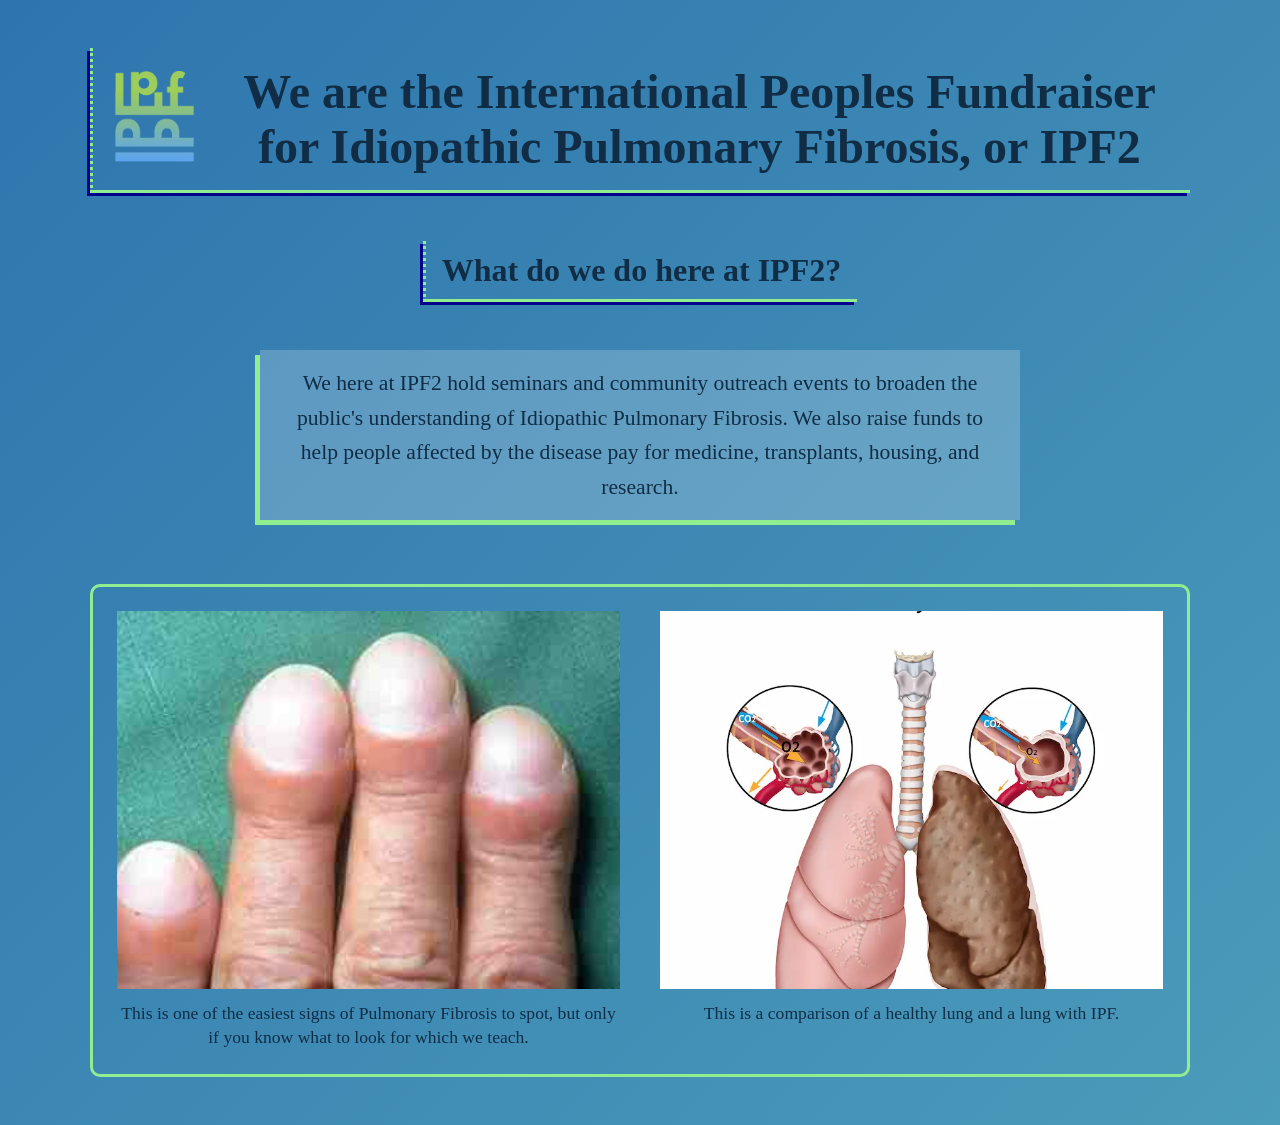
<file: index.html>
<!DOCTYPE html>
<html class="page">
<head class="page-head">
    <meta class="viewport-meta" name="viewport" content="width=device-width, initial-scale=1.0">
    <meta class="description-meta" name="description" content="The International Peoples Fundraiser for Idiopathic Pulmonary Fibrosis.">
    <title class="page-title">IPF2</title>
    <link class="stylesheet-link" rel="stylesheet" href="styles.css">
</head>

<body class="Main-meat">

    <main class="page-content">
    <h1 class="name"><img class="logo" src="images/Copy of IPF.png" alt="IPF2 logo">We are the International Peoples Fundraiser for Idiopathic Pulmonary Fibrosis, or IPF2</h1>
    <h2 class="what-we-do">What do we do here at IPF2?</h2>
    <p class="telling-what-we-do">We here at IPF2 hold seminars and community outreach events to broaden the public's understanding of Idiopathic Pulmonary Fibrosis. We also raise funds to help people affected by the disease pay for medicine, transplants, housing, and research.</p>
    <div class="image-row">
        <figure class="image-column">
            <img class="content-image" src="images/Clubbing_of_fingers_in_IPF.jpg" alt="Photo of clubbed fingers">
            <figcaption class="image-caption">This is one of the easiest signs of Pulmonary Fibrosis to spot, but only if you know what to look for which we teach.</figcaption>
        </figure>
        <figure class="image-column">
            <img class="content-image" src="images/Pulmonary Fibrosis.webp" alt="Photo of healthy and IPF infected lungs">
            <figcaption class="image-caption">This is a comparison of a healthy lung and a lung with IPF.</figcaption>
        </figure>
    </div>
    </main>



</body>
</html>
</file>
<file: styles.css>
:root {
    color-scheme: light;
    font-family: Georgia, "Times New Roman", serif;
    background-color: #2e75ae;
}

* {
    box-sizing: border-box;
}

.page {
    min-width: 320px;
}

.Main-meat {
    min-height: 100vh;
    margin: 0;
    padding: clamp(1rem, 4vw, 3rem);
    background: linear-gradient(135deg, #2e75ae 0%, #4b9bba 100%);
    color: #102d45;
    text-align: center;
}

.page-content {
    width: min(100%, 1100px);
    margin: 0 auto;
}

.name,
.what-we-do {
    width: fit-content;
    max-width: 100%;
    margin: 0 auto clamp(1.5rem, 5vw, 3rem);
    border-left: 3px dotted lightgreen;
    border-bottom: 3px solid lightgreen;
    box-shadow: -3px 3px darkblue;
    overflow-wrap: anywhere;
}

.name {
    display: flex;
    align-items: center;
    justify-content: center;
    gap: clamp(0.75rem, 2vw, 1.25rem);
    padding: 1rem;
    font-size: clamp(1.6rem, 4vw, 3rem);
    line-height: 1.15;
}

.logo {
    flex: 0 0 auto;
    width: clamp(3.5rem, 12vw, 6rem);
    height: clamp(3.5rem, 12vw, 6rem);
    object-fit: contain;
}

.what-we-do {
    padding: 0.65rem 1rem;
    font-size: clamp(1.25rem, 3vw, 2rem);
}

.telling-what-we-do {
    width: min(100%, 760px);
    margin: 0 auto;
    padding: 1rem;
    font-size: clamp(1rem, 2.2vw, 1.35rem);
    line-height: 1.6;
    background-color: rgba(255, 255, 255, 0.2);
    box-shadow: -5px 5px lightgreen;
}

.image-row {
    display: grid;
    grid-template-columns: repeat(2, minmax(0, 1fr));
    gap: clamp(1rem, 4vw, 2.5rem);
    margin: clamp(2rem, 7vw, 4rem) auto 0;
    padding: clamp(0.75rem, 3vw, 1.5rem);
    border: 3px solid lightgreen;
    border-radius: 10px;
}

.image-column {
    min-width: 0;
    margin: 0;
}

.content-image {
    display: block;
    width: 100%;
    height: auto;
    aspect-ratio: 4 / 3;
    object-fit: cover;
}

.image-caption {
    margin-top: 0.75rem;
    font-size: clamp(0.95rem, 1.8vw, 1.1rem);
    line-height: 1.4;
}

@media (max-width: 600px) {
    .name {
        flex-direction: column;
    }

    .image-row {
        grid-template-columns: 1fr;
    }
}
</file>
